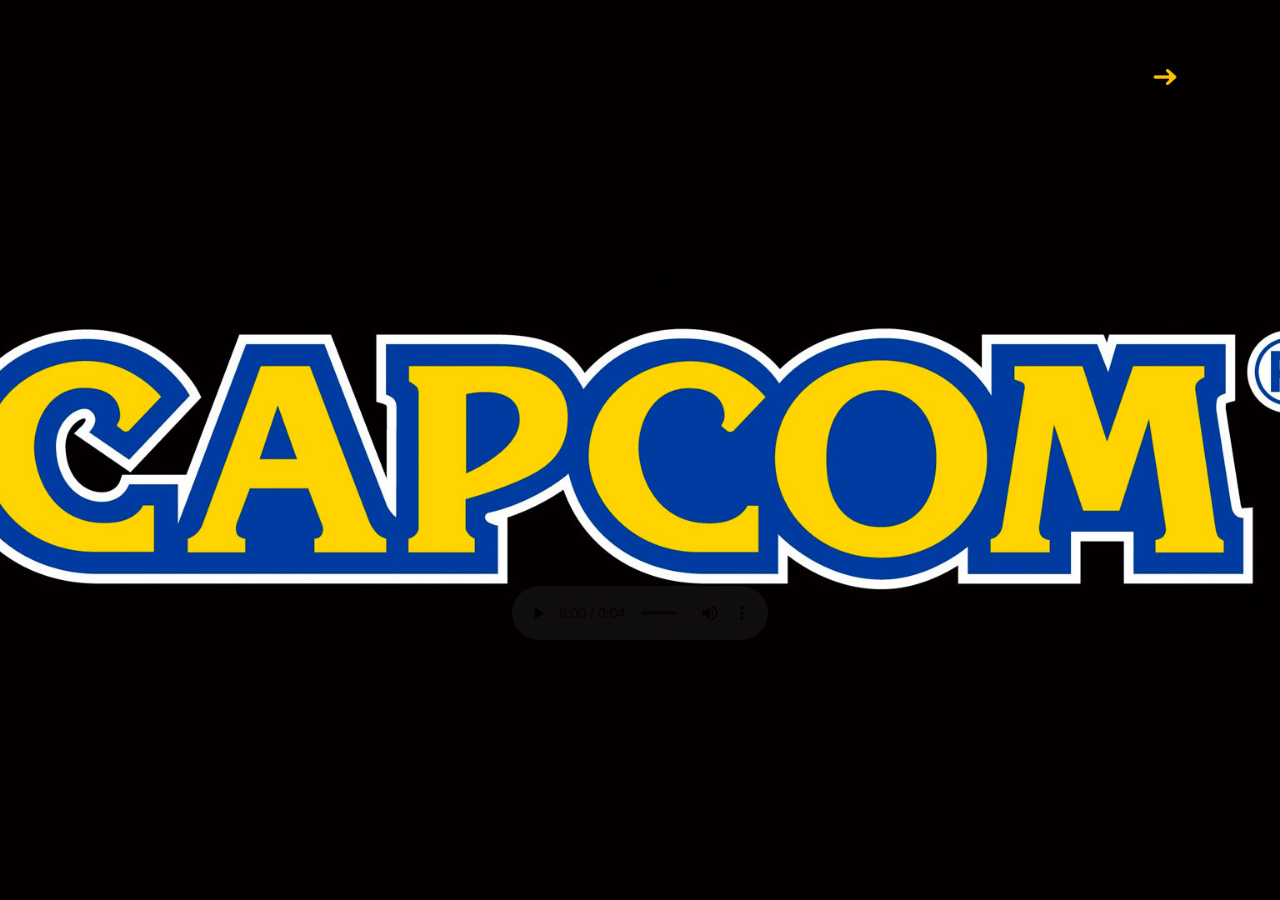
<file: index.html>
<!DOCTYPE html>
<html lang="fr">
<head>
    <meta charset="UTF-8">
    <meta http-equiv="X-UA-Compatible" content="IE=edge">
    <meta name="viewport" content="width=device-width, initial-scale=1.0">
    <link rel="stylesheet" href=".\public\assets\css\style-intro.css">
    <link href="https://fonts.googleapis.com/css2?family=Press+Start+2P&display=swap" rel="stylesheet">
    <title>SHI-FU-MI FIGHTER</title>
</head>
<body>

    <div  class="intro">
        <div class="next"><a href="index2.html"><img class="fleche" src="./public/assets/img/fleche-droite1.png"></a></div>
            <img src=".\public\assets\img\capcom.jpg" alt="CAPCOM">      
        <!-- <audio controls preload="auto" autoplay="auto"  src=""></audio> -->
        
            <audio
                controls
                src=".\public\assets\audio\capcom.mp3">
                    Your browser does not support the 
                    <code>audio</code> element.
            </audio>
        
    </div>
   
</body>
</html>
</file>
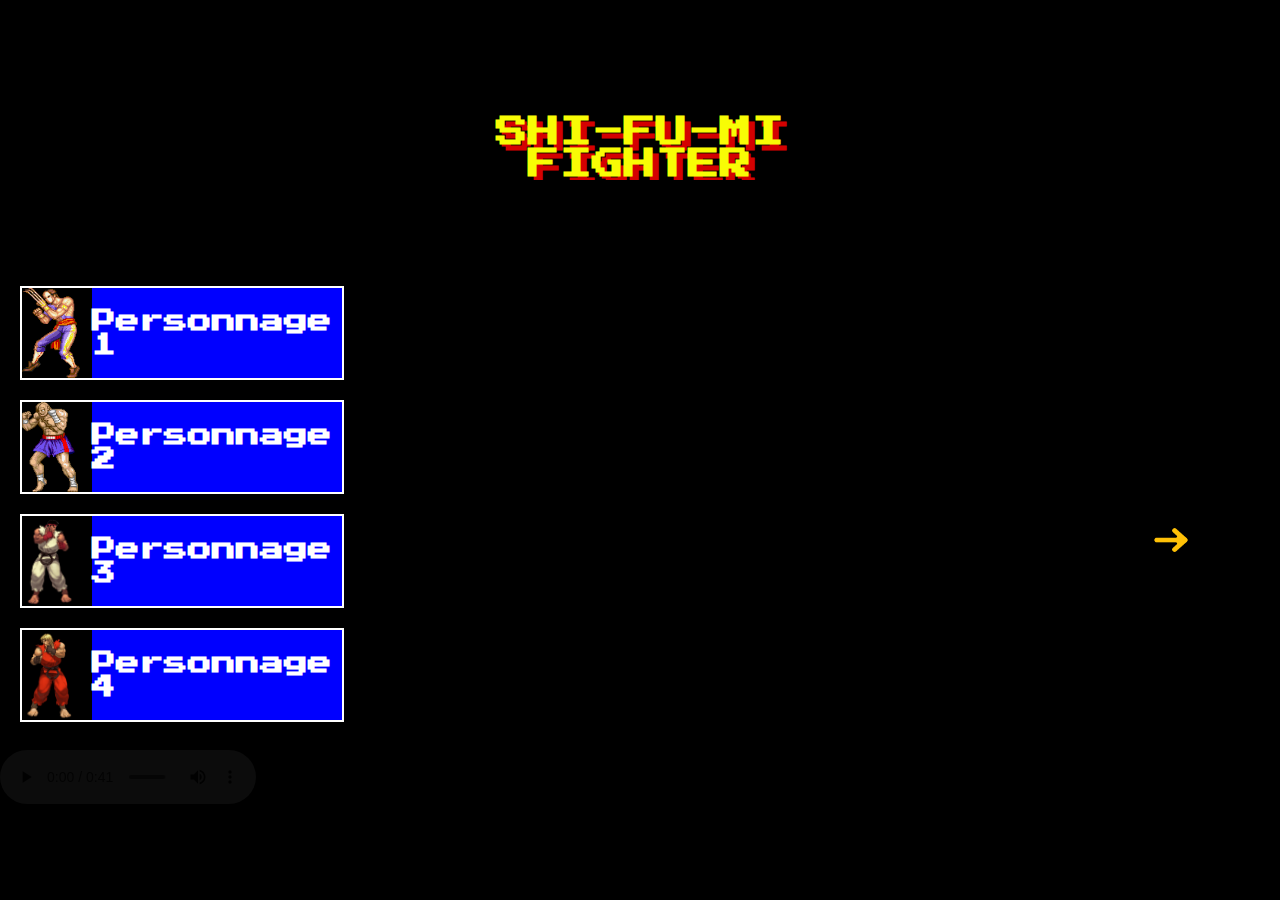
<file: index2.html>
<!DOCTYPE html>
<html lang="fr">
<head>
    <meta charset="UTF-8">
    <meta http-equiv="X-UA-Compatible" content="IE=edge">
    <meta name="viewport" content="width=device-width, initial-scale=1.0">
    <link rel="stylesheet" href=".\public\assets\css\style-perso.css">
    <link href="https://fonts.googleapis.com/css2?family=Press+Start+2P&display=swap" rel="stylesheet">
    <title>SHI-FU-MI FIGHTER</title>
</head>
<body>

    <div class="title"><h1>SHI-FU-MI FIGHTER</h1></div>
    <div class="content">  
        <div class="next"><a href="index3.html"><img class="fleche" src="./public/assets/img/fleche-droite1.png"></a></div>
      
        <div class="menu">
            <div class="perso1">
                <div class="left"></div>
                <div class="right"><h2>Personnage 1</h2></div>
            </div>        
            <div class="perso-bg"></div>    
        </div>     
            
        <div class="menu">
            <div class="perso2">
                <div class="left"></div>
                <div class="right"><h2>Personnage 2</h2></div>
            </div>
                <div class="perso-bg"></div>
        </div>        
            
        <div class="menu ">
            <div class="perso3">
                <div class="left"></div>
                <div class="right"><h2>Personnage 3</h2></div>
            </div>       
                <div class="perso-bg"></div>  
        </div>   
               
        <div class="menu">   
            <div class="perso4">
                <div class="left"></div>
                <div class="right"><h2>Personnage 4</h2></div>
            </div>
                <div class="perso-bg"></div> 
        </div>            

        <audio controls preload="auto" autoplay="auto" src=".\public\assets\audio\03 Player Select.mp3"></audio>
    </div> 

        <script src=".\public\assets\js\script2.js"></script> 
        
</body>
</html>
</file>
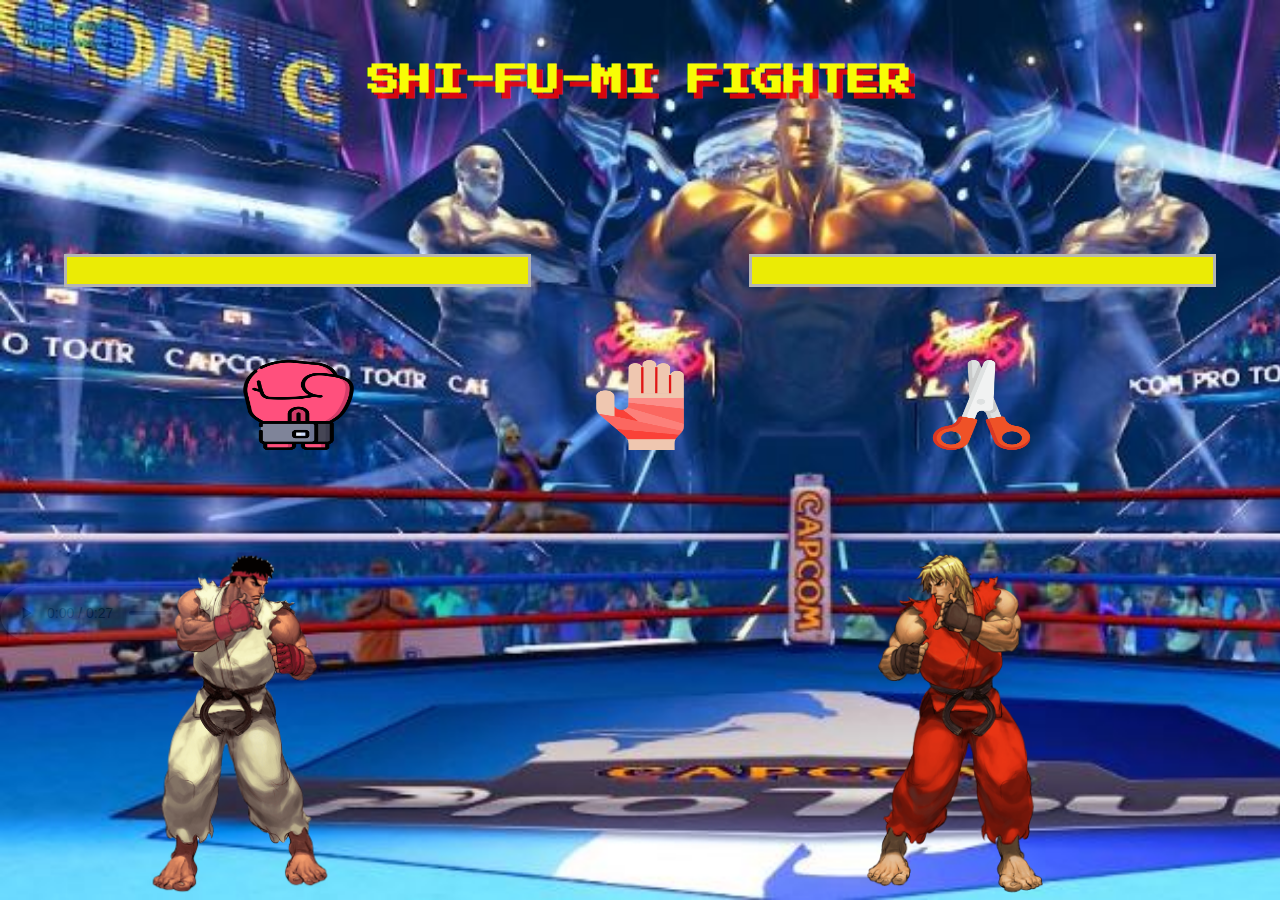
<file: index3.html>
<!DOCTYPE html>
<html lang="fr">
<head>
    <meta charset="UTF-8">
    <meta http-equiv="X-UA-Compatible" content="IE=edge">
    <meta name="viewport" content="width=device-width, initial-scale=1.0">
    <link rel="stylesheet" href=".\public\assets\css\style.css">
    <link href="https://fonts.googleapis.com/css2?family=Press+Start+2P&display=swap" rel="stylesheet">
    <title>SHI-FU-MI FIGHTER</title>
</head>
<body>

    <div class="container">
        <div class="title"><h1>SHI-FU-MI FIGHTER</h1></div>
     
        <div class="life">
            <div class="timer"></div>
            <div class="lifePlayer"><div class="pv1"></div><div class="pv2"></div><div class="pv3"></div></div>   
            <div class="lifeIA"><div class="pv1bot"></div><div class="pv2bot"></div><div class="pv3bot"></div></div>
        </div> 

        <div class="box">
            <div class="btn"><img class="img1"src=".\public\assets\img\pierre1.png" alt="pierre"></div>
            <div class="btn"><img class="img1" src=".\public\assets\img\feuille.png" alt="feuille"></div>
            <div class="btn"><img class="img1" src=".\public\assets\img\les-ciseaux.png" alt="ciseaux"></div>
            <div id="resultat"></div>
        </div>

        <div class="ring">
            <div class="player"></div>
            <div class="IA" ></div>
        </div> 

           <!----------  MODALE  ---------->

        <div class="overlayWin"><div>YOU WIN</div></div>
        <div class="overlayEgality"><div>EGALITY</div></div>
        <div class="overlayLoose"><div>YOU LOOSE</div></div>
        <div class="gameOver"><div>GAME OVER</div></div>
        <div class="winner"><div>WINNER</div></div>
        <div class="timeOut"><div>TIME OUT</div></div>

    </div> 

        <audio controls preload="auto" autoplay="auto"  src=".\public\assets\audio\combat.mp3" ></audio>
        <script src=".\public\assets\js\script.js"></script>
        
</body>
</html>
</file>
